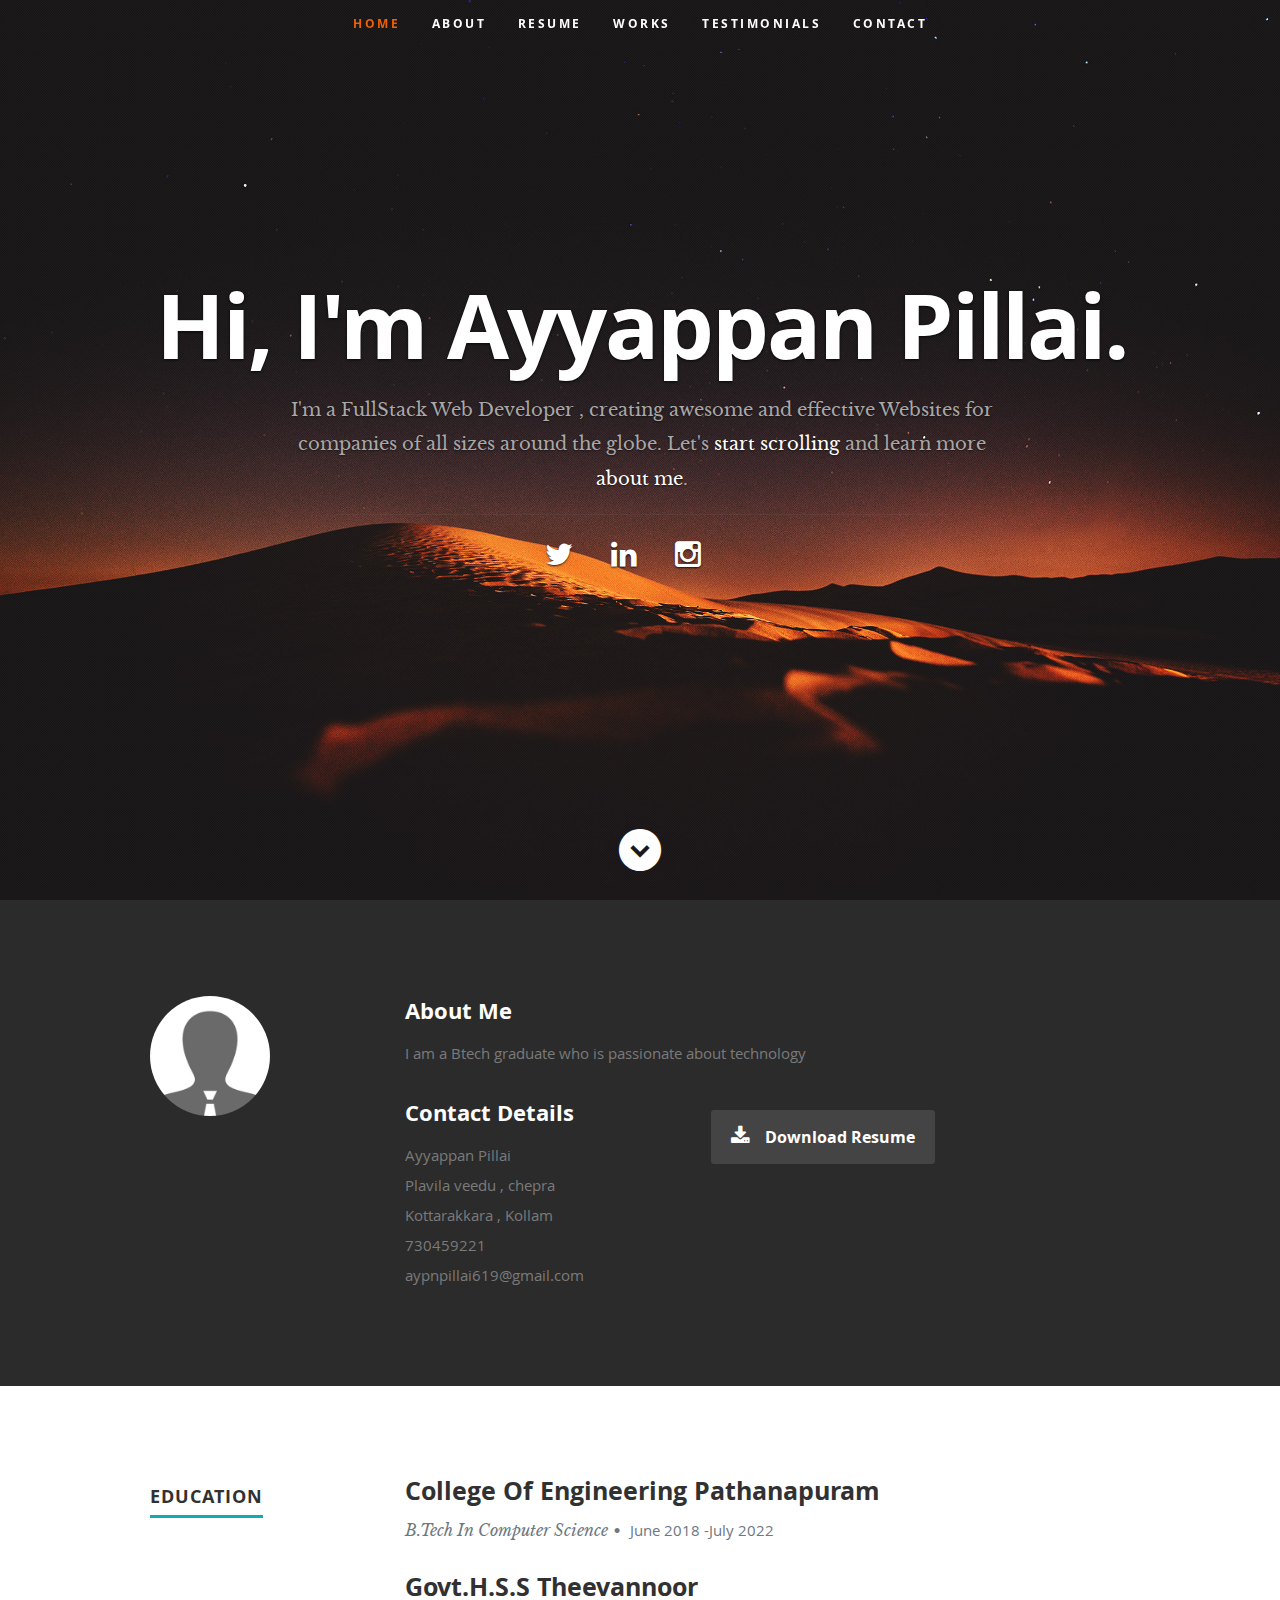
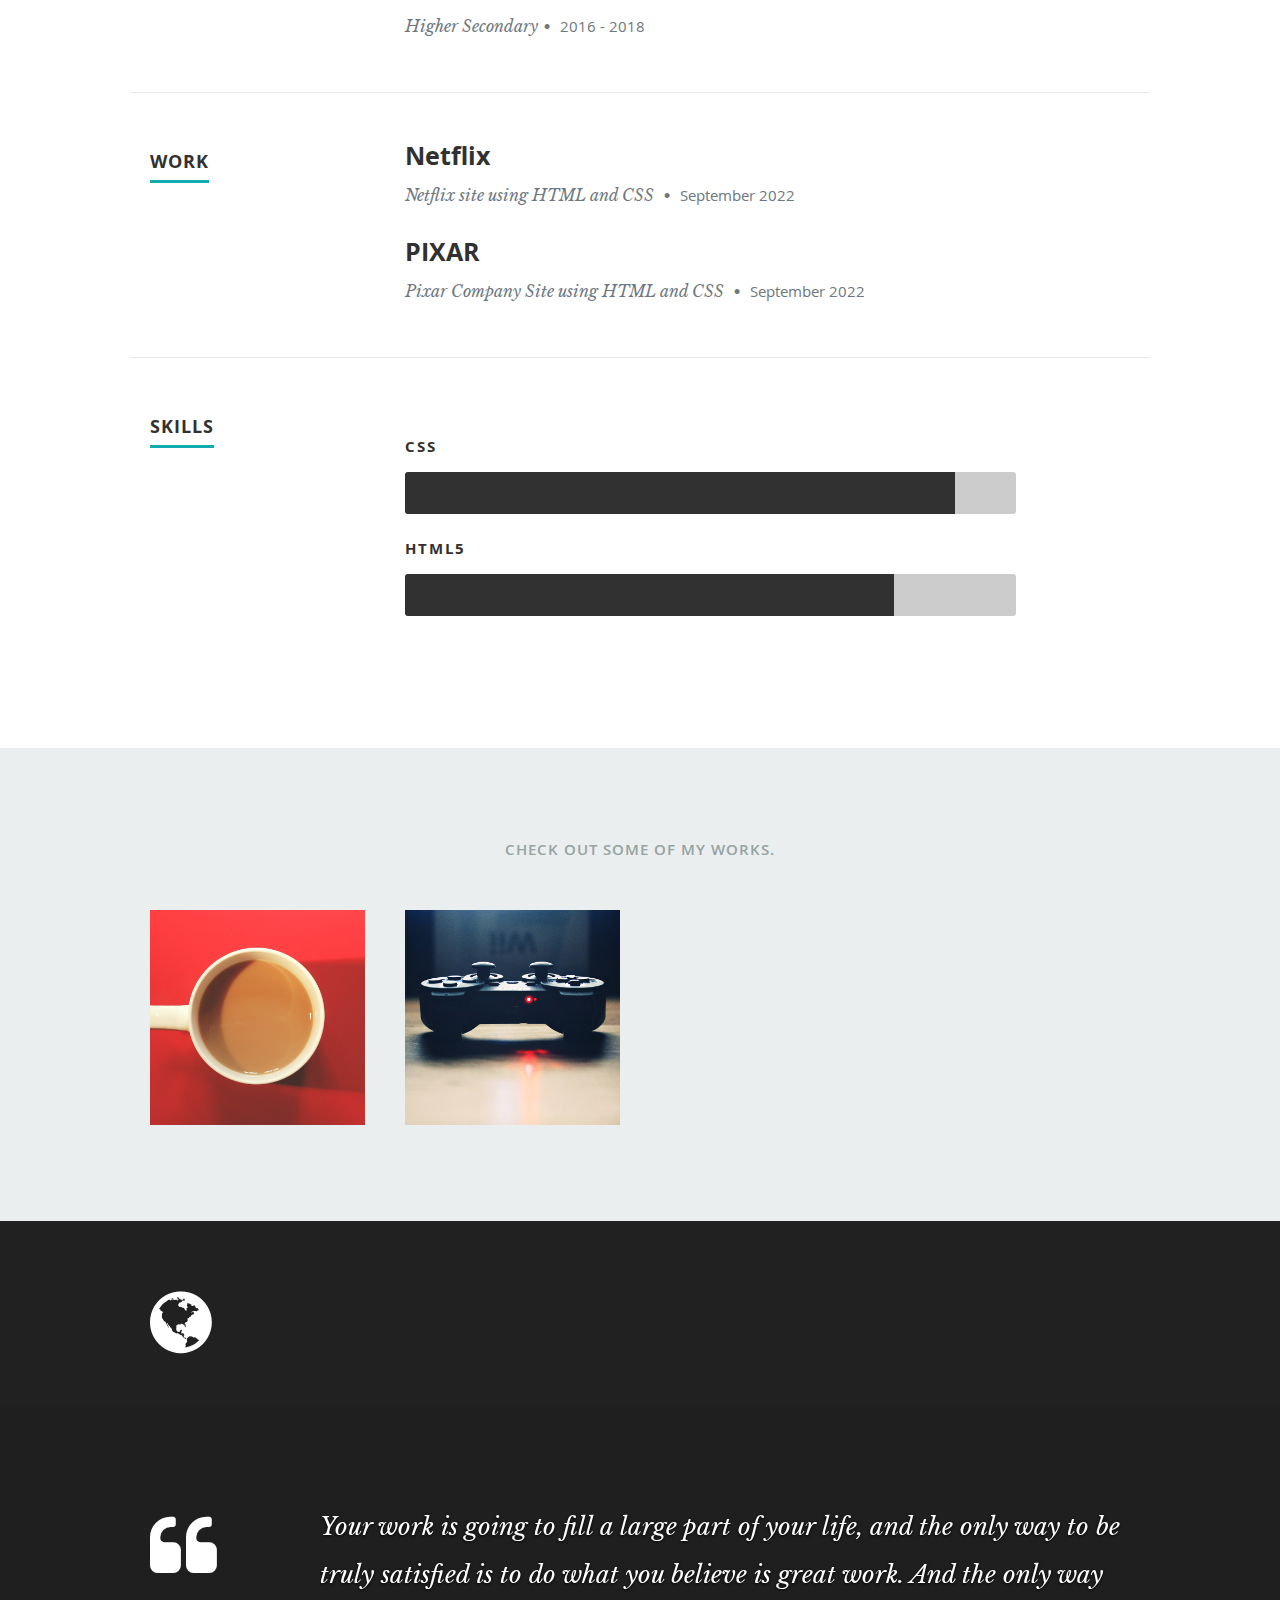
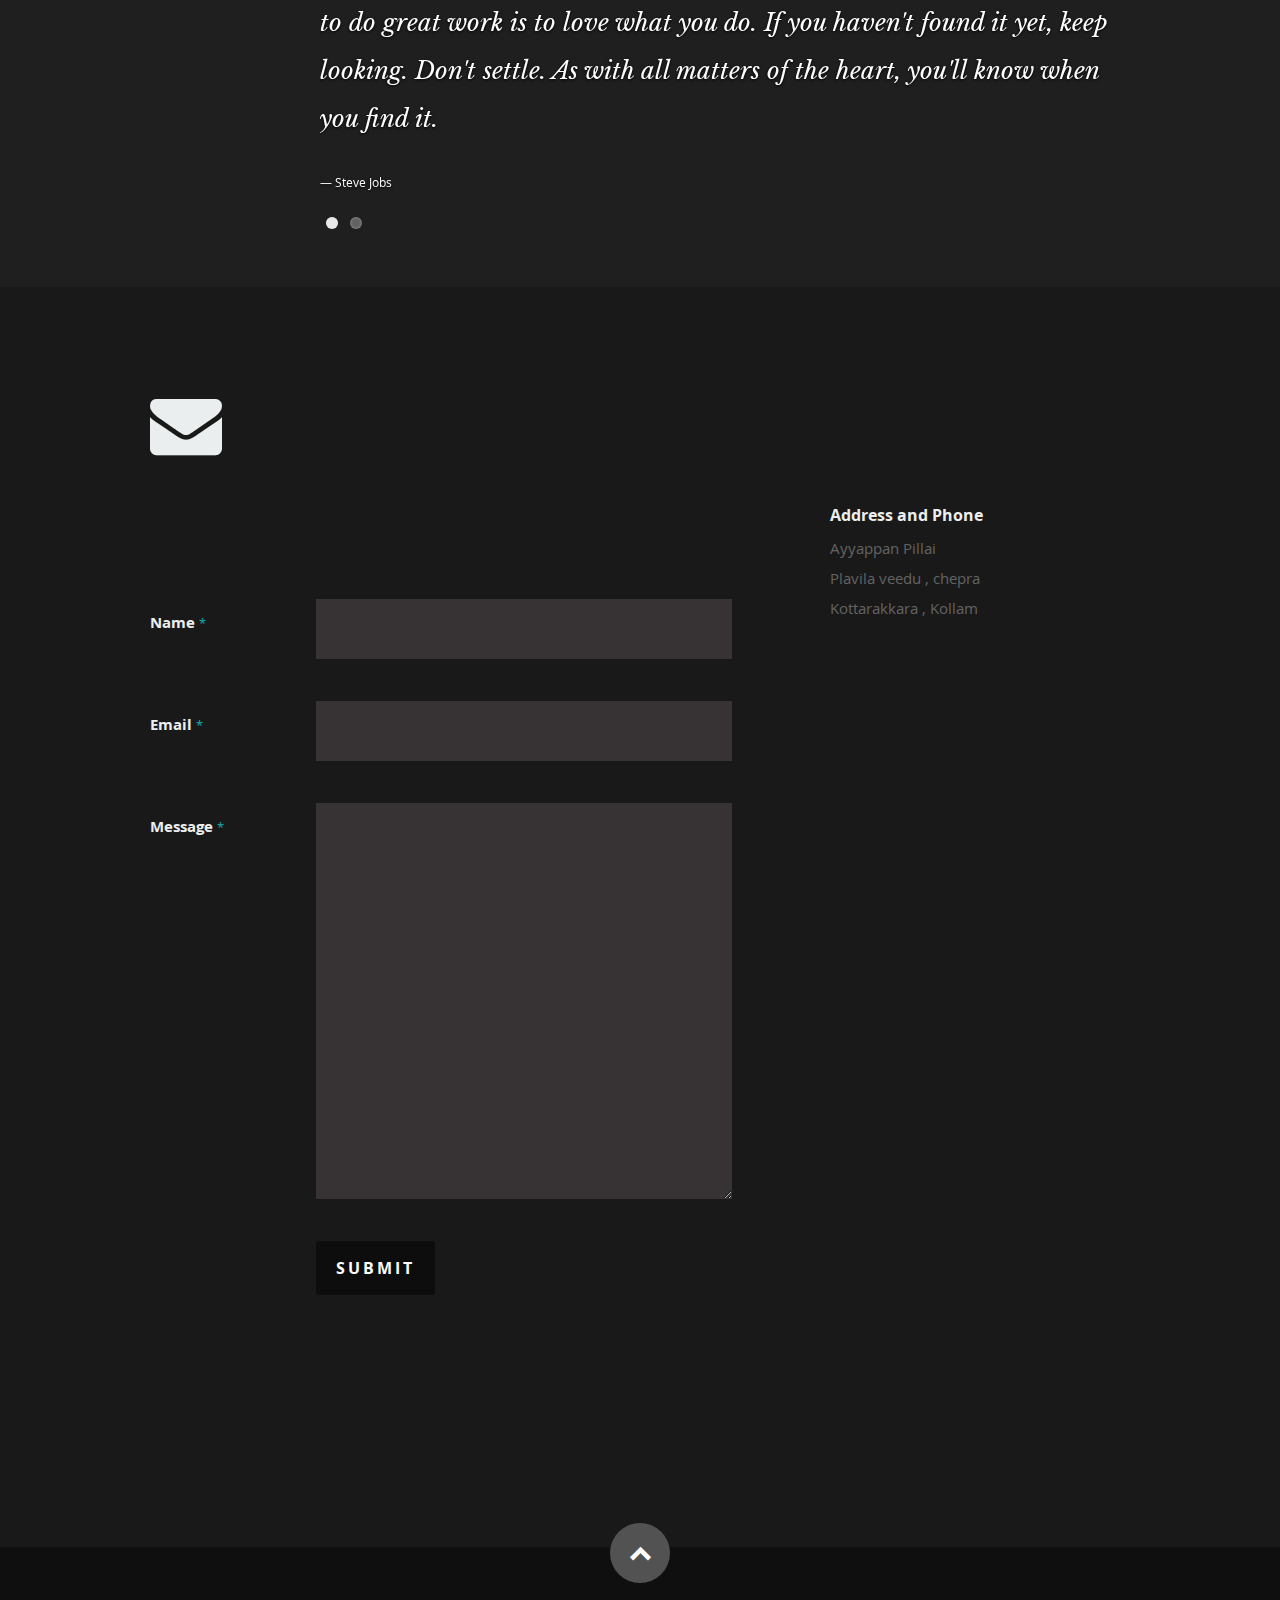
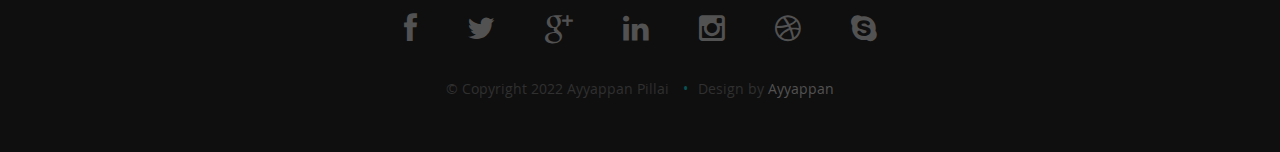
<file: index.html>
<!DOCTYPE html>
<!--[if lt IE 8 ]><html class="no-js ie ie7" lang="en"> <![endif]-->
<!--[if IE 8 ]><html class="no-js ie ie8" lang="en"> <![endif]-->
<!--[if (gte IE 8)|!(IE)]><!-->
<html class="no-js" lang="en">
<!--<![endif]-->

<head>

   <!--- Basic Page Needs
   ================================================== -->
   <meta charset="utf-8">
   <title>Ayyappan Pillai</title>
   <meta name="description" content="">
   <meta name="author" content="">

   <!-- Mobile Specific Metas
   ================================================== -->
   <meta name="viewport" content="width=device-width, initial-scale=1, maximum-scale=1">

   <!-- CSS
    ================================================== -->
   <link rel="stylesheet" href="css/default.css">
   <link rel="stylesheet" href="css/layout.css">
   <link rel="stylesheet" href="css/media-queries.css">
   <link rel="stylesheet" href="css/magnific-popup.css">

   <!-- Script
   ================================================== -->
   <script src="js/modernizr.js"></script>

   <!-- Favicons
	================================================== -->
   <link rel="shortcut icon" href="favicon.png">

</head>

<body>

   <!-- Header
   ================================================== -->
   <header id="home">

      <nav id="nav-wrap">

         <a class="mobile-btn" href="#nav-wrap" title="Show navigation">Show navigation</a>
         <a class="mobile-btn" href="#" title="Hide navigation">Hide navigation</a>

         <ul id="nav" class="nav">
            <li class="current"><a class="smoothscroll" href="#home">Home</a></li>
            <li><a class="smoothscroll" href="#about">About</a></li>
            <li><a class="smoothscroll" href="#resume">Resume</a></li>
            <li><a class="smoothscroll" href="#portfolio">Works</a></li>
            <li><a class="smoothscroll" href="#testimonials">Testimonials</a></li>
            <li><a class="smoothscroll" href="#contact">Contact</a></li>
         </ul> <!-- end #nav -->

      </nav> <!-- end #nav-wrap -->

      <div class="row banner">
         <div class="banner-text">
            <h1 class="responsive-headline">Hi, I'm Ayyappan Pillai.</h1>
            <h3>I'm a FullStack Web Developer <span></span>, <span></span><span></span> creating awesome and
               effective Websites for companies of all sizes around the globe. Let's <a class="smoothscroll"
                  href="#about">start scrolling</a>
               and learn more <a class="smoothscroll" href="#about">about me</a>.</h3>
            <hr />
            <ul class="social">
               <li><a href="#"><i class="fa fa-twitter"></i></a></li>
               <li><a href="#"><i class="fa fa-linkedin"></i></a></li>
               <li><a href="#"><i class="fa fa-instagram"></i></a></li>
               <li><a href="#"><i class="fa fa-telegram"></i></a></li>
            </ul>
         </div>
      </div>

      <p class="scrolldown">
         <a class="smoothscroll" href="#about"><i class="icon-down-circle"></i></a>
      </p>

   </header> <!-- Header End -->


   <!-- About Section
   ================================================== -->
   <section id="about">

      <div class="row">

         <div class="three columns">

            <img class="profile-pic" src="images/profilepic.jpg" alt="" />

         </div>

         <div class="nine columns main-col">

            <h2>About Me</h2>

            <p>I am a Btech graduate who is passionate about technology
            </p>

            <div class="row">

               <div class="columns contact-details">

                  <h2>Contact Details</h2>
                  <p class="address">
                     <span>Ayyappan Pillai</span><br>
                     <span>Plavila veedu , chepra<br>
                        Kottarakkara , Kollam
                     </span><br>
                     <span>730459221</span><br>
                     <span>aypnpillai619@gmail.com</span>
                  </p>

               </div>

               <div class="columns download">
                  <p>
                     <a href="#" class="button"><i class="fa fa-download"></i>Download Resume</a>
                  </p>
               </div>

            </div> <!-- end row -->

         </div> <!-- end .main-col -->

      </div>

   </section> <!-- About Section End-->


   <!-- Resume Section
   ================================================== -->
   <section id="resume">

      <!-- Education
      ----------------------------------------------- -->
      <div class="row education">

         <div class="three columns header-col">
            <h1><span>Education</span></h1>
         </div>

         <div class="nine columns main-col">

            <div class="row item">

               <div class="twelve columns">

                  <h3>College Of Engineering Pathanapuram</h3>
                  <p class="info">B.Tech In Computer Science<span>&bull;</span> <em class="date">June 2018 -July
                        2022</em></p>

                  <p>
                  </p>

               </div>

            </div> <!-- item end -->

            <div class="row item">

               <div class="twelve columns">

                  <h3>Govt.H.S.S Theevannoor</h3>
                  <p class="info">Higher Secondary<span>&bull;</span> <em class="date">2016 - 2018</em></p>

                  <p>
                  </p>

               </div>

            </div> <!-- item end -->

         </div> <!-- main-col end -->

      </div> <!-- End Education -->


      <!-- Work
      ----------------------------------------------- -->
      <div class="row work">

         <div class="three columns header-col">
            <h1><span>Work</span></h1>
         </div>

         <div class="nine columns main-col">

            <div class="row item">

               <div class="twelve columns">

                  <h3>Netflix</h3>
                  <p class="info">Netflix site using HTML and CSS <span>&bull;</span> <em class="date">September
                        2022</em></p>

                  <p>
                  </p>

               </div>

            </div> <!-- item end -->

            <div class="row item">

               <div class="twelve columns">

                  <h3>PIXAR</h3>
                  <p class="info">Pixar Company Site using HTML and CSS <span>&bull;</span> <em class="date">September
                        2022</em></p>

                  <p>
                  </p>

               </div>

            </div> <!-- item end -->

         </div> <!-- main-col end -->

      </div> <!-- End Work -->


      <!-- Skills
      ----------------------------------------------- -->
      <div class="row skill">

         <div class="three columns header-col">
            <h1><span>Skills</span></h1>
         </div>

         <div class="nine columns main-col">

            <p>
            </p>

            <div class="bars">

               <ul class="skills">
                  <li><span class="bar-expand css"></span><em>CSS</em></li>
                  <li><span class="bar-expand html5"></span><em>HTML5</em></li>
               </ul>

            </div><!-- end skill-bars -->

         </div> <!-- main-col end -->

      </div> <!-- End skills -->

   </section> <!-- Resume Section End-->


   <!-- Portfolio Section
   ================================================== -->
   <section id="portfolio">

      <div class="row">

         <div class="twelve columns collapsed">

            <h1>Check Out Some of My Works.</h1>

            <!-- portfolio-wrapper -->
            <div id="portfolio-wrapper" class="bgrid-quarters s-bgrid-thirds cf">

               <div class="columns portfolio-item">
                  <div class="item-wrap">

                     <a href="#modal-01" title="">
                        <img alt="" src="images/portfolio/coffee.jpg">
                        <div class="overlay">
                           <div class="portfolio-item-meta">
                              <h5>Netflix</h5>
                              <p>Website Clone</p>
                           </div>
                        </div>
                        <div class="link-icon"><i class="icon-plus"></i></div>
                     </a>

                  </div>
               </div> <!-- item end -->

               <div class="columns portfolio-item">
                  <div class="item-wrap">

                     <a href="#modal-02" title="">
                        <img alt="" src="images/portfolio/console.jpg">
                        <div class="overlay">
                           <div class="portfolio-item-meta">
                              <h5>Pixar</h5>
                              <p>Website Clone</p>
                           </div>
                        </div>
                        <div class="link-icon"><i class="icon-plus"></i></div>
                     </a>

                  </div>
               </div>



            </div> <!-- row End -->

   </section> <!-- Portfolio Section End-->


   <!-- Call-To-Action Section
   ================================================== -->
   <section id="call-to-action">

      <div class="row">

         <div class="two columns header-col">

            <h1><span>Get Hosting.</span></h1>

         </div>



         <div class="three columns action">



         </div>

      </div>

   </section> <!-- Call-To-Action Section End-->


   <!-- Testimonials Section
   ================================================== -->
   <section id="testimonials">

      <div class="text-container">

         <div class="row">

            <div class="two columns header-col">

               <h1><span>Wise Words</span></h1>

            </div>

            <div class="ten columns flex-container">

               <div class="flexslider">

                  <ul class="slides">

                     <li>
                        <blockquote>
                           <p>Your work is going to fill a large part of your life, and the only way to be truly
                              satisfied is
                              to do what you believe is great work. And the only way to do great work is to love what
                              you do.
                              If you haven't found it yet, keep looking. Don't settle. As with all matters of the heart,
                              you'll know when you find it.
                           </p>
                           <cite>Steve Jobs</cite>
                        </blockquote>
                     </li> <!-- slide ends -->

                     <li>
                        <blockquote>
                           <p>Education is the most powerful weapon you can use to change the world.
                           </p>
                           <cite>Nelson Mandela</cite>
                        </blockquote>
                     </li> <!-- slide ends -->

                  </ul>

               </div> <!-- div.flexslider ends -->

            </div> <!-- div.flex-container ends -->

         </div> <!-- row ends -->

      </div> <!-- text-container ends -->

   </section> <!-- Testimonials Section End-->


   <!-- Contact Section
   ================================================== -->
   <section id="contact">

      <div class="row section-head">

         <div class="two columns header-col">

            <h1><span>Get In Touch.</span></h1>

         </div>

         <div class="ten columns">

            <p class="lead">
            </p>

         </div>

      </div>

      <div class="row">

         <div class="eight columns">

            <!-- form -->
            <form action="" method="post" id="contact" name="contactform" onsubmit="return validateform()">
                  <div>
                     <label for="contactName">Name <span class="required">*</span></label>
                     <input type="text" value="" size="35" id="contactName" name="name">
                  </div>

                  <div>
                     <label for="contactEmail">Email <span class="required">*</span></label>
                     <input type="email" value="" size="35" id="contactEmail" name="email">
                  </div>

                  <div>
                     <label for="contactMessage">Message <span class="required">*</span></label>
                     <textarea cols="50" rows="15" id="contactMessage" name="message"></textarea>
                  </div>

                  <div>
                     <button class="submit" name="submit" type="submit" value="submit">Submit</button>
                  </div>
            </form> <!-- Form End -->

         </div>


         <aside class="four columns footer-widgets">

            <div class="widget widget_contact">

               <h4>Address and Phone</h4>
               <p class="address">
                  Ayyappan Pillai</span><br>
                  <span>Plavila veedu , chepra<br>
                     Kottarakkara , Kollam
               </p>

            </div>


         </aside>

      </div>

   </section> <!-- Contact Section End-->


   <!-- footer
   ================================================== -->
   <footer>

      <div class="row">

         <div class="twelve columns">

            <ul class="social-links">
               <li><a href="#"><i class="fa fa-facebook"></i></a></li>
               <li><a href="#"><i class="fa fa-twitter"></i></a></li>
               <li><a href="#"><i class="fa fa-google-plus"></i></a></li>
               <li><a href="#"><i class="fa fa-linkedin"></i></a></li>
               <li><a href="#"><i class="fa fa-instagram"></i></a></li>
               <li><a href="#"><i class="fa fa-dribbble"></i></a></li>
               <li><a href="#"><i class="fa fa-skype"></i></a></li>
            </ul>

            <ul class="copyright">
               <li>&copy; Copyright 2022 Ayyappan Pillai</li>
               <li>Design by <a href="http://orkube.github.io/" title="Styleshout" target="_blank">Ayyappan</a></li>
            </ul>

         </div>

         <div id="go-top"><a class="smoothscroll" title="Back to Top" href="#home"><i class="icon-up-open"></i></a>
         </div>

      </div>

   </footer> <!-- Footer End-->

   <!-- Java Script
   ================================================== -->
   <script src="http://ajax.googleapis.com/ajax/libs/jquery/1.10.2/jquery.min.js"></script>
   <script>window.jQuery || document.write('<script src="js/jquery-1.10.2.min.js"><\/script>')</script>
   <script type="text/javascript" src="js/jquery-migrate-1.2.1.min.js"></script>

   <script src="js/jquery.flexslider.js"></script>
   <script src="js/waypoints.js"></script>
   <script src="js/jquery.fittext.js"></script>
   <script src="js/magnific-popup.js"></script>
   <script src="js/init.js"></script>


   <script>
      function validateform(){  
      var name=document.contactform.name.value;
      var email=document.contactform.email.value;
      var message=document.contactform.message.value; 
      
      if (name==null || name==""){  
      alert("Name can't be blank");  
      return false; 
      }else if(email==null || email==""){  
      alert("Enter a valid email");  
      return false;  
      }else if(message==null || message==""){  
      alert("Enter a valid message");  
      return false; 
      }
   }
   </script>
</body>

</html>
</file>
<file: css/default.css>
/*
=====================================================================
*   Ceevee v1.0 Default Stylesheet
*   url: styleshout.com
*   03-17-2014
=====================================================================

TOC:
a. Webfonts and Icon fonts
b. Reset
c. Default Styles
   1. Basic
   2. Typography
   3. Links
   4. Images
   5. Buttons
   6. Forms
d. Grid
e. Others
   1. Clearing
   2. Misc

=====================================================================  */

/* ------------------------------------------------------------------ */
/* a. Webfonts and Icon fonts
 ------------------------------------------------------------------ */

@import url("fonts.css");
@import url("fontello/css/fontello.css");
@import url("font-awesome/css/font-awesome.min.css");

/* ------------------------------------------------------------------
/* b. Reset
      Adapted from:
      Normalize.css - https://github.com/necolas/normalize.css/
      HTML5 Doctor Reset - html5doctor.com/html-5-reset-stylesheet/
/* ------------------------------------------------------------------ */

html, body, div, span, object, iframe,
h1, h2, h3, h4, h5, h6, p, blockquote, pre,
abbr, address, cite, code,
del, dfn, em, img, ins, kbd, q, samp,
small, strong, sub, sup, var,
b, i,
dl, dt, dd, ol, ul, li,
fieldset, form, label, legend,
table, caption, tbody, tfoot, thead, tr, th, td,
article, aside, canvas, details, figcaption, figure,
footer, header, hgroup, menu, nav, section, summary,
time, mark, audio, video {
   margin: 0;
   padding: 0;
   border: 0;
   outline: 0;
   font-size: 100%;
   vertical-align: baseline;
   background: transparent;
}

article,aside,details,figcaption,figure,
footer,header,hgroup,menu,nav,section {
   display: block;
}

audio,
canvas,
video {
   display: inline-block;
}

audio:not([controls]) {
   display: none;
   height: 0;
}

[hidden] { display: none; }

code, kbd, pre, samp {
   font-family: monospace, serif;
   font-size: 1em;
}

pre {
   white-space: pre;
   white-space: pre-wrap;
   word-wrap: break-word;
}

blockquote, q { quotes: &#8220 &#8220; }

blockquote:before, blockquote:after,
q:before, q:after {
   content: '';
   content: none;
}

ins {
   background-color: #ff9;
   color: #000;
   text-decoration: none;
}

mark {
   background-color: #A7F4F6;
   color: #555;
}

del { text-decoration: line-through; }

abbr[title], dfn[title] {
   border-bottom: 1px dotted;
   cursor: help;
}

table {
   border-collapse: collapse;
   border-spacing: 0;
}


/* ------------------------------------------------------------------ */
/* c. Default and Basic Styles
      Adapted from:
      Skeleton CSS Framework - http://www.getskeleton.com/
      Typeplate Typographic Starter Kit - http://typeplate.com/
/* ------------------------------------------------------------------ */

/*  1. Basic  ------------------------------------------------------- */

*,
*:before,
*:after {
   -moz-box-sizing: border-box;
   -webkit-box-sizing: border-box;
   box-sizing: border-box;
}

html {
   font-size: 62.5%;
   -webkit-font-smoothing: antialiased;
}

body {
   background: #fff;
   font-family: 'opensans-regular', sans-serif;
   font-weight: normal;
   font-size: 15px;
   line-height: 30px;
	color: #838C95;

   -webkit-font-smoothing: antialiased; /* Fix for webkit rendering */
	-webkit-text-size-adjust: 100%;
}

/*  2. Typography
       Vertical rhythm with leading derived from 6
--------------------------------------------------------------------- */

h1, h2, h3, h4, h5, h6 {
   color: #313131;
	font-family: 'opensans-bold', sans-serif;
   font-weight: normal;
}
h1 a, h2 a, h3 a, h4 a, h5 a, h6 a { font-weight: inherit; }
h1 { font-size: 38px; line-height: 42px; margin-bottom: 12px; letter-spacing: -1px; }
h2 { font-size: 28px; line-height: 36px; margin-bottom: 6px; }
h3 { font-size: 22px; line-height: 30px; margin-bottom: 12px; }
h4 { font-size: 20px; line-height: 30px; margin-bottom: 6px; }
h5 { font-size: 18px; line-height: 30px; }
h6 { font-size: 14px; line-height: 30px; }
.subheader { }

p { margin: 0 0 30px 0; }
p img { margin: 0; }
p.lead {
   font: 19px/36px 'opensans-light', sans-serif;
   margin-bottom: 18px;
}

/* for 'em' and 'strong' tags, font-size and line-height should be same with
the body tag due to rendering problems in some browsers */
em { font: 15px/30px 'opensans-italic', sans-serif; }
strong, b { font: 15px/30px 'opensans-bold', sans-serif; }
small { font-size: 11px; line-height: inherit; }

/*	Blockquotes */
blockquote {
   margin: 30px 0px;
   padding-left: 40px;
   position: relative;
}
blockquote:before {
   content: "\201C";
   opacity: 0.45;
   font-size: 80px;
   line-height: 0px;
   margin: 0;
   font-family: arial, sans-serif;

   position: absolute;
   top:  30px;
	left: 0;
}
blockquote p {
   font-family: 'librebaskerville-italic', serif;
   padding: 0;
   font-size: 18px;
   line-height: 36px;
}
blockquote cite {
   display: block;
   font-size: 12px;
   font-style: normal;
   line-height: 18px;
}
blockquote cite:before { content: "\2014 \0020"; }
blockquote cite a,
blockquote cite a:visited { color: #8B9798; border: none }

/* ---------------------------------------------------------------------
/*  Pull Quotes Markup
/*
    <aside class="pull-quote">
		<blockquote>
			<p></p>
		</blockquote>
	 </aside>
/*
/* --------------------------------------------------------------------- */
.pull-quote {
   position: relative;
	padding: 18px 30px 18px 0px;
}
.pull-quote:before,
.pull-quote:after {
	height: 1em;
	opacity: 0.45;
	position: absolute;
	font-size: 80px;
   font-family: Arial, Sans-Serif;
}
.pull-quote:before {
	content: "\201C";
	top:  33px;
	left: 0;
}
.pull-quote:after {
	content: '\201D';
	bottom: -33px;
	right: 0;
}
.pull-quote blockquote {
   margin: 0;
}
.pull-quote blockquote:before {
   content: none;
}

/* Abbreviations */
abbr {
   font-family: 'opensans-bold', sans-serif;
	font-variant: small-caps;
	text-transform: lowercase;
   letter-spacing: .5px;
	color: gray;
}
abbr:hover { cursor: help; }

/* drop cap */
.drop-cap:first-letter {
	float: left;
	margin: 0;
	padding: 14px 6px 0 0;
	font-size: 84px;
	font-family: /* Copperplate */ 'opensans-bold', sans-serif;
   line-height: 60px;
	text-indent: 0;
	background: transparent;
	color: inherit;
}

hr { border: solid #E3E3E3; border-width: 1px 0 0; clear: both; margin: 11px 0 30px; height: 0; }


/*  3. Links  ------------------------------------------------------- */

a, a:visited {
   text-decoration: none;
   outline: 0;
   color: #11ABB0;

   -webkit-transition: color .3s ease-in-out;
   -moz-transition: color .3s ease-in-out;
   -o-transition: color .3s ease-in-out;
   transition: color .3s ease-in-out;
}
a:hover, a:focus { color: #313131; }
p a, p a:visited { line-height: inherit; }


/*  4. List  --------------------------------------------------------- */

ul, ol { margin-bottom: 24px; margin-top: 12px; }
ul { list-style: none outside; }
ol { list-style: decimal; }
ol, ul.square, ul.circle, ul.disc { margin-left: 30px; }
ul.square { list-style: square outside; }
ul.circle { list-style: circle outside; }
ul.disc { list-style: disc outside; }
ul ul, ul ol,
ol ol, ol ul { margin: 6px 0 6px 30px; }
ul ul li, ul ol li,
ol ol li, ol ul li { margin-bottom: 6px; }
li { line-height: 18px; margin-bottom: 12px; }
ul.large li { }
li p { }

/* ---------------------------------------------------------------------
/*  Stats Tab Markup

    <ul class="stats-tabs">
		<li><a href="#">[value]<b>[name]</b></a></li>
	 </ul>

    Extend this object into your markup.
/*
/* --------------------------------------------------------------------- */
.stats-tabs {
   padding: 0;
   margin: 24px 0;
}
.stats-tabs li {
	display: inline-block;
	margin: 0 10px 18px 0;
	padding: 0 10px 0 0;
	border-right: 1px solid #ccc;
}
.stats-tabs li:last-child {
	margin: 0;
	padding: 0;
	border: none;
}
.stats-tabs li a {
	display: inline-block;
	font-size: 22px;
	font-family: 'opensans-bold', sans-serif;
   border: none;
   color: #313131;
}
.stats-tabs li a:hover {
   color:#11ABB0;
}
.stats-tabs li a b {
	display: block;
	margin: 6px 0 0 0;
	font-size: 13px;
	font-family: 'opensans-regular', sans-serif;
   color: #8B9798;
}

/* definition list */
dl { margin: 12px 0; }
dt { margin: 0; color:#11ABB0; }
dd { margin: 0 0 0 20px; }

/* Lining Definition Style Markup */
.lining dt,
.lining dd {
	display: inline;
	margin: 0;
}
.lining dt + dt:before,
.lining dd + dt:before {
	content: "\A";
	white-space: pre;
}
.lining dd + dd:before {
	content: ", ";
}
.lining dd:before {
	content: ": ";
	margin-left: -0.2em;
}

/* Dictionary Definition Style Markup */
.dictionary-style dt {
	display: inline;
	counter-reset: definitions;
}
.dictionary-style dt + dt:before {
	content: ", ";
	margin-left: -0.2em;
}
.dictionary-style dd {
	display: block;
	counter-increment: definitions;
}
.dictionary-style dd:before {
	content: counter(definitions, decimal) ". ";
}

/* Pagination */
.pagination {
   margin: 36px auto;
   text-align: center;
}
.pagination ul li {
   display: inline-block;
   margin: 0;
   padding: 0;
}
.pagination .page-numbers {
   font: 15px/18px 'opensans-bold', sans-serif;
   display: inline-block;
   padding: 6px 10px;
   margin-right: 3px;
   margin-bottom: 6px;
	color: #6E757C;
	background-color: #E6E8EB;

	-webkit-transition: all 200ms ease-in-out;
	-moz-transition: all 200ms ease-in-out;
	-o-transition: all 200ms ease-in-out;
	-ms-transition: all 200ms ease-in-out;
	transition: all 200ms ease-in-out;

   -moz-border-radius: 3px;
   -webkit-border-radius: 3px;
   -khtml-border-radius: 3px;
	border-radius: 3px;
}
.pagination .page-numbers:hover {
   background: #838A91;
   color: #fff;
}
.pagination .current,
.pagination .current:hover {
   background-color: #11ABB0;
   color: #fff;
}
.pagination .inactive,
.pagination .inactive:hover {
   background-color: #E6E8EB;
	color: #A9ADB2;
}
.pagination .prev, .pagination .next {}

/*  5. Images  --------------------------------------------------------- */

img {
   max-width: 100%;
   height: auto;
}
img.pull-right { margin: 12px 0px 0px 18px; }
img.pull-left { margin: 12px 18px 0px 0px; }

/*  6. Buttons  --------------------------------------------------------- */

.button,
.button:visited,
button,
input[type="submit"],
input[type="reset"],
input[type="button"] {
   font: 16px/30px 'opensans-bold', sans-serif;
   background: #11ABB0;
   display: inline-block;
	text-decoration: none;
   letter-spacing: 0;
   color: #fff;
	padding: 12px 20px;
	margin-bottom: 18px;
   border: none;
   cursor: pointer;
   height: auto;

   -webkit-transition: all .2s ease-in-out;
	-moz-transition: all .2s ease-in-out;
	-o-transition: all .2s ease-in-out;
	-ms-transition: all .2s ease-in-out;
	transition: all .2s ease-in-out;

   -moz-border-radius: 3px;
   -webkit-border-radius: 3px;
   -khtml-border-radius: 3px;
   border-radius: 3px;
}

.button:hover,
button:hover,
input[type="submit"]:hover,
input[type="reset"]:hover,
input[type="button"]:hover {
   background: #3d4145;
   color: #fff;
}

.button:active,
button:active,
input[type="submit"]:active,
input[type="reset"]:active,
input[type="button"]:active {
   background: #3d4145;
   color: #fff;
}

.button.full-width,
button.full-width,
input[type="submit"].full-width,
input[type="reset"].full-width,
input[type="button"].full-width {
	width: 100%;
	padding-left: 0 !important;
	padding-right: 0 !important;
	text-align: center;
}

/* Fix for odd Mozilla border & padding issues */
button::-moz-focus-inner,
input::-moz-focus-inner {
    border: 0;
    padding: 0;
}


/*  7. Forms  --------------------------------------------------------- */

form { margin-bottom: 24px; }
fieldset { margin-bottom: 24px; }

input[type="text"],
input[type="password"],
input[type="email"],
textarea,
select {
   display: block;
   padding: 18px 15px;
   margin: 0 0 24px 0;
   border: 0;
   outline: none;
   vertical-align: middle;
   min-width: 225px;
	max-width: 100%;
   font-size: 15px;
   line-height: 24px;
	color: #647373;
	background: #D3D9D9;

}

/* select { padding: 0;
   width: 220px;
   } */

input[type="text"]:focus,
input[type="password"]:focus,
input[type="email"]:focus,
textarea:focus {
   color: #B3B7BC;
	background-color: #3d4145;
}

textarea { min-height: 220px; }

label,
legend {
   font: 16px/24px 'opensans-bold', sans-serif;
	margin: 12px 0;
   color: #3d4145;
   display: block;
}
label span,
legend span {
	color: #8B9798;
   font: 14px/24px 'opensans-regular', sans-serif;
}

input[type="checkbox"],
input[type="radio"] {
    font-size: 15px;
    color: #737373;
}

input[type="checkbox"] { display: inline; }

/* ------------------------------------------------------------------ */
/* d. Grid
---------------------------------------------------------------------
   gutter = 40px.
/* ------------------------------------------------------------------ */

/* default
--------------------------------------------------------------- */
.row {
   width: 96%;
   max-width: 1020px;
   margin: 0 auto;
}
/* fixed width for IE8 */
.ie .row { width: 1000px ; }

.narrow .row { max-width: 980px; }

.row .row { width: auto; max-width: none; margin: 0 -20px; }

/* row clearing */
.row:before,
.row:after {
    content: " ";
    display: table;
}
.row:after {
    clear: both;
}

.column, .columns {
   position: relative;
   padding: 0 20px;
   min-height: 1px;
   float: left;
}
.column.centered, .columns.centered  {
    float: none;
    margin: 0 auto;
}

/* removed gutters */
.row.collapsed > .column,
.row.collapsed > .columns,
.column.collapsed, .columns.collapsed  { padding: 0; }

[class*="column"] + [class*="column"]:last-child { float: right; }
[class*="column"] + [class*="column"].end { float: right; }

/* column widths */
.row .one         { width: 8.33333%; }
.row .two         { width: 16.66667%; }
.row .three       { width: 25%; }
.row .four        { width: 33.33333%; }
.row .five        { width: 41.66667%; }
.row .six         { width: 50%; }
.row .seven       { width: 58.33333%; }
.row .eight       { width: 66.66667%; }
.row .nine        { width: 75%; }
.row .ten         { width: 83.33333%; }
.row .eleven      { width: 91.66667%; }
.row .twelve      { width: 100%; }

/* Offsets */
.row .offset-1    { margin-left: 8.33333%; }
.row .offset-2    { margin-left: 16.66667%; }
.row .offset-3    { margin-left: 25%; }
.row .offset-4    { margin-left: 33.33333%; }
.row .offset-5    { margin-left: 41.66667%; }
.row .offset-6    { margin-left: 50%; }
.row .offset-7    { margin-left: 58.33333%; }
.row .offset-8    { margin-left: 66.66667%; }
.row .offset-9    { margin-left: 75%; }
.row .offset-10   { margin-left: 83.33333%; }
.row .offset-11   { margin-left: 91.66667%; }

/* Push/Pull */
.row .push-1      { left: 8.33333%; }
.row .pull-1      { right: 8.33333%; }
.row .push-2      { left: 16.66667%; 	}
.row .pull-2      { right: 16.66667%; }
.row .push-3      { left: 25%; }
.row .pull-3      { right: 25%;	}
.row .push-4      { left: 33.33333%; }
.row .pull-4      { right: 33.33333%; }
.row .push-5      { left: 41.66667%; }
.row .pull-5      { right: 41.66667%; }
.row .push-6      { left: 50%; }
.row .pull-6      { right: 50%; }
.row .push-7      { left: 58.33333%; }
.row .pull-7      { right: 58.33333%; }
.row .push-8      { left: 66.66667%; 	}
.row .pull-8      { right: 66.66667%; }
.row .push-9      { left: 75%; }
.row .pull-9      { right: 75%; }
.row .push-10     { left: 83.33333%; }
.row .pull-10     { right: 83.33333%; }
.row .push-11     { left: 91.66667%; }
.row .pull-11     { right: 91.66667%; }

/* block grids
--------------------------------------------------------------------- */
.bgrid-sixths [class*="column"]   { width: 16.66667%; }
.bgrid-quarters [class*="column"] { width: 25%; }
.bgrid-thirds [class*="column"]   { width: 33.33333%; }
.bgrid-halves [class*="column"]   { width: 50%; }

[class*="bgrid"] [class*="column"] + [class*="column"]:last-child { float: left; }

/* Left clearing for block grid columns - columns that changes width in
different screen sizes. Allows columns with different heights to align
properly.
--------------------------------------------------------------------- */
.first { clear: left; }   /* first column in default screen */
.s-first { clear: none; } /* first column in smaller screens */

/* smaller screens
--------------------------------------------------------------- */
@media only screen and (max-width: 900px) {

   /* block grids on small screens */
   .s-bgrid-sixths [class*="column"]   { width: 16.66667%; }
   .s-bgrid-quarters [class*="column"] { width: 25%; }
   .s-bgrid-thirds [class*="column"]   { width: 33.33333%; }
   .s-bgrid-halves [class*="column"]   { width: 50%; }

   /* block grids left clearing */
   .first { clear: none; }
   .s-first { clear: left; }

}

/* mobile wide/smaller tablets
--------------------------------------------------------------- */
@media only screen and (max-width: 767px) {

   .row {
	   width: 460px;
	   margin: 0 auto;
      padding: 0;
	}
   .column, .columns {
	   width: auto !important;
	   float: none;
	   margin-left: 0;
	   margin-right: 0;
      padding: 0 30px;
   }
   .row .row { width: auto; max-width: none; margin: 0 -30px; }

   [class*="column"] + [class*="column"]:last-child { float: none; }
   [class*="bgrid"] [class*="column"] + [class*="column"]:last-child { float: none; }

   /* Offsets */
   .row .offset-1    { margin-left: 0%; }
   .row .offset-2    { margin-left: 0%; }
   .row .offset-3    { margin-left: 0%; }
   .row .offset-4    { margin-left: 0%; }
   .row .offset-5    { margin-left: 0%; }
   .row .offset-6    { margin-left: 0%; }
   .row .offset-7    { margin-left: 0%; }
   .row .offset-8    { margin-left: 0%; }
   .row .offset-9    { margin-left: 0%; }
   .row .offset-10   { margin-left: 0%; }
   .row .offset-11   { margin-left: 0%; }
}

/* mobile narrow
--------------------------------------------------------------- */
@media only screen and (max-width: 460px) {

   .row { width: auto; }

}

/* larger screens
--------------------------------------------------------------- */
@media screen and (min-width: 1200px) {

   .wide .row { max-width: 1180px; }

}

/* ------------------------------------------------------------------ */
/* e. Others
/* ------------------------------------------------------------------ */

/*  1. Clearing
    (http://nicolasgallagher.com/micro-clearfix-hack/
--------------------------------------------------------------------- */

.cf:before,
.cf:after {
    content: " ";
    display: table;
}
.cf:after {
    clear: both;
}

/*  2. Misc -------------------------------------------------------- */

.remove-bottom { margin-bottom: 0 !important; }
.half-bottom { margin-bottom: 12px !important; }
.add-bottom { margin-bottom: 24px !important; }
.no-border { border: none; }

.text-center  { text-align: center !important; }
.text-left    { text-align: left !important; }
.text-right   { text-align: right !important; }
.pull-left    { float: left !important; }
.pull-right   { float: right !important; }
.align-center {
	margin-left: auto !important;
	margin-right: auto !important;
	text-align: center !important;
}
</file>
<file: css/layout.css>
/*
=====================================================================
*   Ceevee v1.0 Layout Stylesheet
*   url: styleshout.com
*   03-18-2014
=====================================================================

   TOC:
   a. General Styles
   b. Header Styles
   c. About Section
   d. Resume Section
   e. Portfolio Section
   f. Call To Action Section
   g. Testimonials Section
   h. Contact Section
   i. Footer

===================================================================== */

/* ------------------------------------------------------------------ */
/* a. General Styles
/* ------------------------------------------------------------------ */

body { background: #0f0f0f; }

/* ------------------------------------------------------------------ */
/* b. Header Styles
/* ------------------------------------------------------------------ */

header {
   position: relative;
   height: 800px;
   min-height: 500px;
   width: 100%;
   background: #161415 url(../images/header-background.jpg) no-repeat top center;
   background-size: cover !important;
	-webkit-background-size: cover !important;
   text-align: center;
   overflow: hidden;
}

/* vertically center banner section */
header:before {
   content: '';
   display: inline-block;
   vertical-align: middle;
   height: 100%;
}
header .banner {
   display: inline-block;
   vertical-align: middle;
   margin: 0 auto;
   width: 85%;
   padding-bottom: 30px;s
   text-align: center;
}

header .banner-text { width: 100%; }
header .banner-text h1 {
   font: 90px/1.1em 'opensans-bold', sans-serif;
   color: #fff;
   letter-spacing: -2px;
   margin: 0 auto 18px auto;
   text-shadow: 0px 1px 3px rgba(0, 0, 0, .8);
}
header .banner-text h3 {
   font: 18px/1.9em 'librebaskerville-regular', serif;
   color: #A8A8A8;
   margin: 0 auto;
   width: 70%;
   text-shadow: 0px 1px 2px rgba(0, 0, 0, .5);
}
header .banner-text h3 span,
header .banner-text h3 a {
   color: #fff;
}
header .banner-text hr {
   width: 60%;
   margin: 18px auto 24px auto;
   border-color: #2F2D2E;
   border-color: rgba(150, 150, 150, .1);
}

/* header social links */
header .social {
   margin: 24px 0;
   padding: 0;
   font-size: 30px;
   text-shadow: 0px 1px 2px rgba(0, 0, 0, .8);
}
header .social li {
   display: inline-block;
   margin: 0 15px;
   padding: 0;
}
header .social li a { color: #fff; }
header .social li a:hover { color: #11ABB0; }

/* scrolldown link */
header .scrolldown a {
   position: absolute;
   bottom: 30px;
   left: 50%;
   margin-left: -29px;
   color: #fff;
   display: block;
   height: 42px;
   width: 42px;
   font-size: 42px;
   line-height: 42px;
   color: #fff;
   border-radius: 100%;

   -webkit-transition: all .3s ease-in-out;
   -moz-transition: all .3s ease-in-out;
   -o-transition: all .3s ease-in-out;
   transition: all .3s ease-in-out;
}
header .scrolldown a:hover { color: #11ABB0; }

/* primary navigation
--------------------------------------------------------------------- */
#nav-wrap ul, #nav-wrap li, #nav-wrap a {
	 margin: 0;
	 padding: 0;
	 border: none;
	 outline: none;
}

/* nav-wrap */
#nav-wrap {
   font: 12px 'opensans-bold', sans-serif;
   width: 100%;
   text-transform: uppercase;
   letter-spacing: 2.5px;
   margin: 0 auto;
   z-index: 100;
   position: fixed;
   left: 0;
   top: 0;
}
.opaque { background-color: #333; }

/* hide toggle button */
#nav-wrap > a.mobile-btn { display: none; }

ul#nav {
   min-height: 48px;
   width: auto;

   /* center align the menu */
   text-align: center;
}
ul#nav li {
   position: relative;
   list-style: none;
   height: 48px;
   display: inline-block;
}

/* Links */
ul#nav li a {

/* 8px padding top + 8px padding bottom + 32px line-height = 48px */

   display: inline-block;
   padding: 8px 13px;
   line-height: 32px;
	text-decoration: none;
   text-align: left;
   color: #fff;

	-webkit-transition: color .2s ease-in-out;
	-moz-transition: color .2s ease-in-out;
	-o-transition: color .2s ease-in-out;
	-ms-transition: color .2s ease-in-out;
	transition: color .2s ease-in-out;
}

ul#nav li a:active { background-color: transparent !important; }
ul#nav li.current a { color: #F06000; }


/* ------------------------------------------------------------------ */
/* c. About Section
/* ------------------------------------------------------------------ */

#about {
   background: #2B2B2B;
   padding-top: 96px;
   padding-bottom: 66px;
   overflow: hidden;
}

#about a, #about a:visited  { color: #fff; }
#about a:hover, #about a:focus { color: #11ABB0; }

#about h2 {
   font: 22px/30px 'opensans-bold', sans-serif;
   color: #fff;
   margin-bottom: 12px;
}
#about p {
   line-height: 30px;
   color: #7A7A7A;
}
#about .profile-pic {
   position: relative;
   width: 120px;
   height: 120px;
   border-radius: 100%;
}
#about .contact-details { width: 41.66667%; }
#about .download {
   width: 58.33333%;
   padding-top: 6px;
}
#about .main-col { padding-right: 5%; }
#about .download .button {
   margin-top: 6px;
   background: #444;
}
#about .download .button:hover {
   background: #fff;
   color: #2B2B2B;
}
#about .download .button i {
   margin-right: 15px;
   font-size: 20px;
}


/* ------------------------------------------------------------------ */
/* d. Resume Section
/* ------------------------------------------------------------------ */

#resume {
   background: #fff;
   padding-top: 90px;
   padding-bottom: 72px;
   overflow: hidden;
}

#resume a, #resume a:visited  { color: #11ABB0; }
#resume a:hover, #resume a:focus { color: #313131; }

#resume h1 {
   font: 18px/24px 'opensans-bold', sans-serif;
   text-transform: uppercase;
   letter-spacing: 1px;
}
#resume h1 span {
   border-bottom: 3px solid #11ABB0;
   padding-bottom: 6px;
}
#resume h3 {
   font: 25px/30px 'opensans-bold', sans-serif;
}

#resume .header-col { padding-top: 9px; }
#resume .main-col { padding-right: 10%; }

.education, .work {
   margin-bottom: 48px;
   padding-bottom: 24px;
   border-bottom: 1px solid #E8E8E8;
}
#resume .info {
   font: 16px/24px 'librebaskerville-italic', serif;
   color: #6E7881;
   margin-bottom: 18px;
   margin-top: 9px;
}
#resume .info span {
   margin-right: 5px;
   margin-left: 5px;
}
#resume .date {
   font: 15px/24px 'opensans-regular', sans-serif;
   margin-top: 6px;
}

/*----------------------------------------------*/
/*	Skill Bars
/*----------------------------------------------*/

.bars {
	width: 95%;
	float: left;
	padding: 0;
	text-align: left;
}
.bars .skills {
  	margin-top: 36px;
   list-style: none;
}
.bars li {
   position: relative;
  	margin-bottom: 60px;
  	background: #ccc;
  	height: 42px;
  	border-radius: 3px;
}
.bars li em {
	font: 15px 'opensans-bold', sans-serif;
   color: #313131;
	text-transform: uppercase;
   letter-spacing: 2px;
	font-weight: normal;
   position: relative;
	top: -36px;
}
.bar-expand {
   position: absolute;
   left: 0;
   top: 0;

   margin: 0;
   padding-right: 24px;
  	background: #313131;
   display: inline-block;
  	height: 42px;
   line-height: 42px;
   border-radius: 3px 0 0 3px;
}

.photoshop {
  	width: 60%;
  	-moz-animation: photoshop 2s ease;
  	-webkit-animation: photoshop 2s ease;
}
.illustrator {
  	width: 55%;
  	-moz-animation: illustrator 2s ease;
  	-webkit-animation: illustrator 2s ease;
}
.wordpress {
  	width: 50%;
  	-moz-animation: wordpress 2s ease;
  	-webkit-animation: wordpress 2s ease;
}
.css {
  	width: 90%;
  	-moz-animation: css 2s ease;
  	-webkit-animation: css 2s ease;
}
.html5 {
  	width: 80%;
  	-moz-animation: html5 2s ease;
  	-webkit-animation: html5 2s ease;
}
.jquery {
  	width: 50%;
  	-moz-animation: jquery 2s ease;
  	-webkit-animation: jquery 2s ease;
}

@-moz-keyframes photoshop {
  0%   { width: 0px;  }
  100% { width: 60%;  }
}
@-moz-keyframes illustrator {
  0%   { width: 0px;  }
  100% { width: 55%;  }
}
@-moz-keyframes wordpress {
  0%   { width: 0px;  }
  100% { width: 50%;  }
}
@-moz-keyframes css {
  0%   { width: 0px;  }
  100% { width: 90%;  }
}
@-moz-keyframes html5 {
  0%   { width: 0px;  }
  100% { width: 80%;  }
}
@-moz-keyframes jquery {
  0%   { width: 0px;  }
  100% { width: 50%;  }
}

@-webkit-keyframes photoshop {
  0%   { width: 0px;  }
  100% { width: 60%;  }
}
@-webkit-keyframes illustrator {
  0%   { width: 0px;  }
  100% { width: 55%;  }
}
@-webkit-keyframes wordpress {
  0%   { width: 0px;  }
  100% { width: 50%;  }
}
@-webkit-keyframes css {
  0%   { width: 0px;  }
  100% { width: 90%;  }
}
@-webkit-keyframes html5 {
  0%   { width: 0px;  }
  100% { width: 80%;  }
}
@-webkit-keyframes jquery {
  0%   { width: 0px;  }
  100% { width: 50%;  }
}

/* ------------------------------------------------------------------ */
/* e. Portfolio Section
/* ------------------------------------------------------------------ */

#portfolio {
   background: #ebeeee;
   padding-top: 90px;
   padding-bottom: 60px;
}
#portfolio h1 {
   font: 15px/24px 'opensans-semibold', sans-serif;
   text-transform: uppercase;
   letter-spacing: 1px;
   text-align: center;
   margin-bottom: 48px;
   color: #95A3A3;
}

/* Portfolio Content */
#portfolio-wrapper .columns { margin-bottom: 36px; }
.portfolio-item .item-wrap {
   background: #fff;
   overflow: hidden;
   position: relative;

   -webkit-transition: all 0.3s ease-in-out;
	-moz-transition: all 0.3s ease-in-out;
	-o-transition: all 0.3s ease-in-out;
	-ms-transition: all 0.3s ease-in-out;
	transition: all 0.3s ease-in-out;
}
.portfolio-item .item-wrap a {
   display: block;
   cursor: pointer;
}

/* overlay */
.portfolio-item .item-wrap .overlay {
   position: absolute;
   left: 0;
   top: 0;
   width: 100%;
   height: 100%;

	opacity: 0;
	-moz-opacity: 0;
	filter:alpha(opacity=0);

   -webkit-transition: opacity 0.3s ease-in-out;
	-moz-transition: opacity 0.3s ease-in-out;
	-o-transition: opacity 0.3s ease-in-out;
	transition: opacity 0.3s ease-in-out;

   background: url(../images/overlay-bg.png) repeat;
}
.portfolio-item .item-wrap .link-icon {
   display: block;
   color: #fff;
   height: 30px;
   width: 30px;
   font-size: 18px;
   line-height: 30px;
   text-align: center;

   opacity: 0;
	-moz-opacity: 0;
	filter:alpha(opacity=0);

   -webkit-transition: opacity 0.3s ease-in-out;
	-moz-transition: opacity 0.3s ease-in-out;
	-o-transition: opacity 0.3s ease-in-out;
	transition: opacity 0.3s ease-in-out;

   position: absolute;
   top: 50%;
   left: 50%;
   margin-left: -15px;
   margin-top: -15px;
}
.portfolio-item .item-wrap img {
   vertical-align: bottom;
}
.portfolio-item .portfolio-item-meta { padding: 18px }
.portfolio-item .portfolio-item-meta h5 {
   font: 14px/21px 'opensans-bold', sans-serif;
   color: #fff;
}
.portfolio-item .portfolio-item-meta p {
   font: 12px/18px 'opensans-light', sans-serif;
   color: #c6c7c7;
   margin-bottom: 0;
}

/* on hover */
.portfolio-item:hover .overlay {
	opacity: 1;
	-moz-opacity: 1;
	filter:alpha(opacity=100);
}
.portfolio-item:hover .link-icon {
   opacity: 1;
	-moz-opacity: 1;
	filter:alpha(opacity=100);
}

/* popup modal */
.popup-modal {
	max-width: 550px;
	background: #fff;
	position: relative;
	margin: 0 auto;
}
.popup-modal .description-box { padding: 12px 36px 18px 36px; }
.popup-modal .description-box h4 {
   font: 15px/24px 'opensans-bold', sans-serif;
	margin-bottom: 12px;
   color: #111;
}
.popup-modal .description-box p {
	font: 14px/24px 'opensans-regular', sans-serif;
   color: #A1A1A1;
   margin-bottom: 12px;
}
.popup-modal .description-box .categories {
   font: 11px/21px 'opensans-light', sans-serif;
   color: #A1A1A1;
   text-transform: uppercase;
   letter-spacing: 2px;
   display: block;
   text-align: left;
}
.popup-modal .description-box .categories i {
   margin-right: 8px;
}
.popup-modal .link-box {
   padding: 18px 36px;
   background: #111;
   text-align: left;
}
.popup-modal .link-box a {
   color: #fff;
	font: 11px/21px 'opensans-bold', sans-serif;
	text-transform: uppercase;
   letter-spacing: 3px;
   cursor: pointer;
}
.popup-modal a:hover {	color: #00CCCC; }
.popup-modal a.popup-modal-dismiss { margin-left: 24px; }


/* fadein/fadeout effect for modal popup
/* ------------------------------------------------------------------ */

/* content at start */
.mfp-fade.mfp-wrap .mfp-content .popup-modal {
   opacity: 0;
   -webkit-transition: all 200ms ease-in-out;
	-moz-transition: all 200ms ease-in-out;
	-o-transition: all 200ms ease-in-out;
	-ms-transition: all 200ms ease-in-out;
   transition: all 200ms ease-in-out;
}
/* content fadein */
.mfp-fade.mfp-wrap.mfp-ready .mfp-content .popup-modal {
   opacity: 1;
}
/* content fadeout */
.mfp-fade.mfp-wrap.mfp-removing .mfp-content .popup-modal {
   opacity: 0;
}

/* ------------------------------------------------------------------ */
/* f. Call To Action Section
/* ------------------------------------------------------------------ */

#call-to-action {
   background: #212121;
   padding-top: 66px;
   padding-bottom: 48px;
}
#call-to-action h1 {
   font: 18px/24px 'opensans-bold', sans-serif;
   text-transform: uppercase;
   letter-spacing: 3px;
   color: #fff;
}
#call-to-action h1 span { display: none; }
#call-to-action .header-col h1:before {
   font-family: 'FontAwesome';
   content: "\f0ac";
	padding-right: 10px;
	font-size: 72px;
   line-height: 72px;
   text-align: left;
   float: left;
   color: #fff;
}
#call-to-action .action {
   margin-top: 12px;
}
#call-to-action h2 {
   font: 28px/36px 'opensans-bold', sans-serif;
   color: #EBEEEE;
   margin-bottom: 6px;
}
#call-to-action h2 a {
   color: inherit;
}
#call-to-action p {
   color: #636363;
   font-size: 17px;
}
/*#
call-to-action .button {
	color:#fff;
   background: #0D0D0D;
}
*/
#call-to-action .button:hover,
#call-to-action .button:active {
   background: #FFFFFF;
   color: #0D0D0D;
}
#call-to-action p span {
	font-family: 'opensans-semibold', sans-serif; 
	color: #D8D8D8;
}

/* ------------------------------------------------------------------
/* g. Testimonials
/* ------------------------------------------------------------------ */

#testimonials {
   background: #1F1F1F url(../images/testimonials-bg.jpg) no-repeat center center;
   background-size: cover !important;
	-webkit-background-size: cover !important;
   background-attachment: fixed;

   position: relative;
   min-height: 200px;
   width: 100%;
   overflow: hidden;
}
#testimonials .text-container {
   padding-top: 96px;
   padding-bottom: 66px;
}
#testimonials h1 {
   font: 18px/24px 'opensans-bold', sans-serif;   
   text-transform: uppercase;
   letter-spacing: 3px;
   color: #fff;
}
#testimonials h1 span { display: none; }
#testimonials .header-col { padding-top: 9px; }
#testimonials .header-col h1:before {
   font-family: 'FontAwesome';
   content: "\f10d";
	padding-right: 10px;
	font-size: 72px;
   line-height: 72px;
   text-align: left;
   float: left;
   color: #fff;
}

/*	Blockquotes */
#testimonials blockquote {
   margin: 0 0px 30px 0px;
   padding-left: 0;
   position: relative;
   text-shadow: 0px 1px 3px rgba(0, 0, 0, 1);
}
#testimonials blockquote:before { content: none; }
#testimonials blockquote p {
   font-family: 'librebaskerville-italic', serif;
   padding: 0;
   font-size: 24px;
   line-height: 48px;
   color: #fff
}
#testimonials blockquote cite {
   display: block;
   font-size: 12px;
   font-style: normal;
   line-height: 18px;
   color: #fff;
}
#testimonials blockquote cite:before { content: "\2014 \0020"; }
#testimonials blockquote cite a,
#testimonials blockquote cite a:visited { color: #8B9798; border: none }

/* Flex Slider
/* ------------------------------------------------------------------ */

/* Reset */
.flexslider a:active,
.flexslider a:focus  { outline: none; }
.slides,
.flex-control-nav,
.flex-direction-nav { margin: 0; padding: 0; list-style: none; }
.slides li { margin: 0; padding: 0;}

/* Necessary Styles */
.flexslider {
   position: relative;
   zoom: 1;
   margin: 0;
   padding: 0;
}
.flexslider .slides { zoom: 1; }
.flexslider .slides > li { position: relative; }

/* Hide the slides before the JS is loaded. Avoids image jumping */
.flexslider .slides > li { display: none; -webkit-backface-visibility: hidden; }
/* Suggested container for slide animation setups. Can replace this with your own */
.flex-container { zoom: 1; position: relative; }

/* Clearfix for .slides */
.slides:before,
.slides:after {
   content: " ";
   display: table;
}
.slides:after {
   clear: both;
}

/* No JavaScript Fallback */
/* If you are not using another script, such as Modernizr, make sure you
 * include js that eliminates this class on page load */
.no-js .slides > li:first-child { display: block; }

/* Slider Styles */
.slides { zoom: 1; }
.slides > li {
   /*margin-right: 5px; */
   overflow: hidden;
}

/* Control Nav */
.flex-control-nav {
    width: 100%;
    position: absolute;
    bottom: -20px;
    text-align: left;
}
.flex-control-nav li {
    margin: 0 6px;
    display: inline-block;
    zoom: 1;
    *display: inline;
}
.flex-control-paging li a {
    width: 12px;
    height: 12px;
    display: block;
    background: #ddd;
    background: rgba(255, 255, 255, .3);
    cursor: pointer;
    text-indent: -9999px;
    -webkit-border-radius: 20px;
    -moz-border-radius: 20px;
    -o-border-radius: 20px;
    border-radius: 20px;
    box-shadow: inset 0 0 3px rgba(255, 255, 255, .3);
}
.flex-control-paging li a:hover {
    background: #CCC;
    background: rgba(255, 255, 255, .7);
}
.flex-control-paging li a.flex-active {
    background: #fff;
    background: rgba(255, 255, 255, .9);
    cursor: default;
}

/* ------------------------------------------------------------------ */
/* h. Contact Section
/* ------------------------------------------------------------------ */

#contact {
   background: #191919;
   padding-top: 96px;
   padding-bottom: 102px;
   color: #636363;
}
#contact .section-head { margin-bottom: 42px; }

#contact a, #contact a:visited  { color: #11ABB0; }
#contact a:hover, #contact a:focus { color: #fff; }

#contact h1 {
   font: 18px/24px 'opensans-bold', sans-serif;
   text-transform: uppercase;
   letter-spacing: 3px;
   color: #EBEEEE;
   margin-bottom: 6px;
}
#contact h1 span { display: none; }
#contact h1:before {
   font-family: 'FontAwesome';
   content: "\f0e0";
	padding-right: 10px;
	font-size: 72px;
   line-height: 72px;
   text-align: left;
   float: left;
   color: #ebeeee;
}

#contact h4 {
   font: 16px/24px 'opensans-bold', sans-serif;
   color: #EBEEEE;
   margin-bottom: 6px;
}
#contact p.lead {
   font: 18px/36px 'opensans-light', sans-serif;
   padding-right: 3%;
}
#contact .header-col { padding-top: 6px; }


/* contact form */
#contact form { margin-bottom: 30px; }
#contact label {
   font: 15px/24px 'opensans-bold', sans-serif;
   margin: 12px 0;
   color: #EBEEEE;
	display: inline-block;
	float: left;
   width: 26%;
}
#contact input,
#contact textarea,
#contact select {
   padding: 18px 20px;
	color: #eee;
	background: #373233;
	margin-bottom: 42px;
	border: 0;
	outline: none;
   font-size: 15px;
   line-height: 24px;
   width: 65%;
}
#contact input:focus,
#contact textarea:focus,
#contact select:focus {
	color: #fff;
	background-color: #11ABB0;
}
#contact button.submit {
	text-transform: uppercase;
	letter-spacing: 3px;
	color:#fff;
   background: #0D0D0D;
	border: none;
   cursor: pointer;
   height: auto;
   display: inline-block;
	border-radius: 3px;
   margin-left: 26%;
}
#contact button.submit:hover {
	color: #0D0D0D;
	background: #fff;
}
#contact span.required {
	color: #11ABB0;
	font-size: 13px;
}
#message-warning, #message-success {
   display: none;
	background: #0F0F0F;
	padding: 24px 24px;
	margin-bottom: 36px;
   width: 65%;
   margin-left: 26%;
}
#message-warning { color: #D72828; }
#message-success { color: #11ABB0; }

#message-warning i,
#message-success i {
   margin-right: 10px;
}
#image-loader {
   display: none;
   position: relative;
   left: 18px;
   top: 17px;
}


/* Twitter Feed */
#twitter {
   margin-top: 12px;
   padding: 0;
}
#twitter li {
   margin: 6px 0px 12px 0;
   line-height: 30px;
}
#twitter li span {
   display: block;
}
#twitter li b a {
   font: 13px/36px 'opensans-regular', Sans-serif;
   color: #474747 !important;
   border: none;
}


/* ------------------------------------------------------------------ */
/* i. Footer
/* ------------------------------------------------------------------ */

footer {
   padding-top: 48px;
   margin-bottom: 48px;
   color: #303030;
   font-size: 14px;
   text-align: center;
   position: relative;
}

footer a, footer a:visited { color: #525252; }
footer a:hover, footer a:focus { color: #fff; }

/* copyright */
footer .copyright {
    margin: 0;
    padding: 0;
 }
footer .copyright li {
    display: inline-block;
    margin: 0;
    padding: 0;
    line-height: 24px;
}
.ie footer .copyright li {
   display: inline;
}
footer .copyright li:before {
    content: "\2022";
    padding-left: 10px;
    padding-right: 10px;
    color: #095153;
}
footer .copyright  li:first-child:before {
    display: none;
}

/* social links */
footer .social-links {
   margin: 18px 0 30px 0;
   padding: 0;
   font-size: 30px;
}
footer .social-links li {
    display: inline-block;
    margin: 0;
    padding: 0;
    margin-left: 42px;
    color: #F06000;
}

footer .social-links li:first-child { margin-left: 0; }

/* Go To Top Button */
#go-top {
	position: absolute;
	top: -24px;
   left: 50%;
   margin-left: -30px;
}
#go-top a {
	text-decoration: none;
	border: 0 none;
	display: block;
	width: 60px;
	height: 60px;
	background-color: #525252;

	-webkit-transition: all 0.2s ease-in-out;
   -moz-transition: all 0.2s ease-in-out;
   -o-transition: all 0.2s ease-in-out;
   -ms-transition: all 0.2s ease-in-out;
   transition: all 0.2s ease-in-out;

   color: #fff;
   font-size: 21px;
   line-height: 60px;
 	border-radius: 100%;
}
#go-top a:hover { background-color: #0F9095; }
</file>
<file: css/media-queries.css>
/* ==================================================================

*   Ceevee Media Queries
*   url: styleshout.com
*   03-18-2014

/* ================================================================== */


/* screenwidth less than 1024px
--------------------------------------------------------------------- */
@media only screen and (max-width: 1024px) {

    /* header styles
   ------------------------------------------------------------------ */
   header .banner-text h1 {
      font: 80px/1.1em 'opensans-bold', sans-serif;
      letter-spacing: -1px;
      margin: 0 auto 12px auto;
   }

}

/* screenwidth less than 900px
--------------------------------------------------------------------- */
@media only screen and (max-width: 900px) {

    /* header styles
   ------------------------------------------------------------------ */
   header .banner { padding-bottom: 12px; }
   header .banner-text h1 {
      font: 78px/1.1em 'opensans-bold', sans-serif;
      letter-spacing: -1px;      
   }
   header .banner-text h3 {
      font: 17px/1.9em 'librebaskerville-regular', serif;
      width: 80%;
   }
   header .banner-text hr {
      width: 65%;
      margin: 12px auto;
   }
   /* nav-wrap */
   #nav-wrap {
      font: 11px 'opensans-bold', sans-serif;
      letter-spacing: 1.5px;
   }


   /* About Section
   ------------------------------------------------------------------- */
   #about .profile-pic {
      width: 114px;
      height: 114px;
      margin-left: 12px;
   }
   #about .contact-details { width: 50%; }
   #about .download { width: 50%; }

   /* Resume Section
   ------------------------------------------------------------------- */
   #resume h1 { font: 16px/24px 'opensans-bold', sans-serif; }
   #resume .main-col { padding-right: 5%; }   

   /* Testimonials Section
   ------------------------------------------------------------------- */
   #testimonials .header-col h1:before {
      font-size: 66px;
      line-height: 66px;
   }
   #testimonials blockquote p {
      font-size: 22px;
      line-height: 46px;      
   }

    /* Call to Action Section
   ------------------------------------------------------------------- */
   #call-to-action .header-col h1:before {
      font-size: 66px;
      line-height: 66px;
   }

   /* Contact Section
   ------------------------------------------------------------------- */
   #contact .section-head { margin-bottom: 30px; }
   #contact .header-col h1:before {
      font-size: 66px;
      line-height: 66px;
   }
   #contact .section-head p.lead { font: 17px/33px opensans-light, sans-serif; }


}

/* mobile wide/smaller tablets
---------------------------------------------------------------------- */

@media only screen and (max-width: 767px) {

   /* mobile navigation
   -------------------------------------------------------------------- */
   #nav-wrap {
      font: 12px 'opensans-bold', sans-serif;
      background: transparent !important;
      letter-spacing: 1.5px;  
      width: auto;
      position: fixed;
      top: 0;
      right: 0;
   }
   #nav-wrap > a {
	   width: 48px;
		height: 48px;
		text-align: left;
		background-color: #CC5200;
		position: relative;
      border: none;
      float: right;

      font: 0/0 a;
      text-shadow: none;
      color: transparent;

      position: relative;
      top: 0px;
      right: 30px;
   }

	#nav-wrap > a:before,
   #nav-wrap > a:after {
	   position: absolute;
		border: 2px solid #fff;
		top: 35%;
		left: 25%;
		right: 25%;
		content: '';
	}
   #nav-wrap > a:after { top: 60%; }

   /* toggle buttons */
	#nav-wrap:not( :target ) > a:first-of-type,
	#nav-wrap:target > a:last-of-type  {
	   display: block;
	}

   /* hide menu panel */
   #nav-wrap ul#nav {
      height: auto;
		display: none;
      clear: both;
      width: auto; 
      float: right;     

      position: relative;
      top: 12px;
      right: 0;
   }

   /* display menu panels */
	#nav-wrap:target > ul#nav	{
	   display: block;
      padding: 30px 20px 48px 20px;
      background: #1f2024;
      margin: 0 30px;
      clear: both;
   }

   ul#nav li {
      display: block;
      height: auto;      
      margin: 0 auto; 
      padding: 0 4%;           
      text-align: left;
      border-bottom: 1px solid #2D2E34;
      border-bottom-style: dotted; 
   }
  
   ul#nav li a {  
      display: block;    
      margin: 0;
      padding: 0;      
      margin: 12px 0; 
      line-height: 16px; /* reset line-height from 48px */
      border: none;
   }  


   /* Header Styles
   -------------------------------------------------------------------- */
   header .banner {
      padding-bottom: 12px;
      padding-top: 6px;
   }
   header .banner-text h1 { font: 68px/1.1em 'opensans-bold', sans-serif; }
   header .banner-text h3 {
      font: 16px/1.9em 'librebaskerville-regular', serif;
      width: 85%;
   }
   header .banner-text hr {
      width: 80%;
      margin: 18px auto;
   }

   /* header social links */
   header .social {
      margin: 18px 0 24px 0;
      font-size: 24px;
      line-height: 36px;      
   }
   header .social li { margin: 0 10px; }

    /* scrolldown link */
   header .scrolldown { display: none; }


   /* About Section
   -------------------------------------------------------------------- */
   #about .profile-pic { display: none; }
   #about .download .button {
      width: 100%;
      text-align: center;
      padding: 15px 20px;
   }
   #about .main-col { padding-right: 30px; }


   /* Resume Section
   --------------------------------------------------------------------- */
   #resume .header-col {
      padding-top: 0;
      margin-bottom: 48px;
      text-align: center;
   }
   #resume h1 { letter-spacing: 3px; }
   #resume .main-col { padding-right: 30px; }
   #resume h3, #resume .info { text-align: center; }
      
   .bars { width: 100%; }


   /* Call To Action Section
   /* ----------------------------------------------------------------- */
   #call-to-action { text-align: center; }
   #call-to-action h1 {
      font: 16px/24px 'opensans-bold', sans-serif;
      text-align: center;
      margin-bottom: 30px;
      text-shadow: 0px 1px 3px rgba(0, 0, 0, 1);
   }
   #call-to-action h1 span { display: block; }
   #call-to-action .header-col h1:before { content: none; }
   #call-to-action p { font-size: 15px; }


   /* Portfolio Section
   /* ----------------------------------------------------------------- */
   #portfolio-wrapper .columns { margin-bottom: 40px; }
   .popup-modal {	max-width: 85%; }


   /* Testimonials Section
   ----------------------------------------------------------------------- */
   #testimonials .text-container { text-align: center; }
   #testimonials h1 {
      font: 16px/24px 'opensans-bold', sans-serif;
      text-align: center;
      margin-bottom: 30px;
      text-shadow: 0px 1px 3px rgba(0, 0, 0, 1);
   }
   #testimonials h1 span { display: block; }
   #testimonials .header-col h1:before { content: none; }
   #testimonials blockquote { padding-bottom: 24px; }
   #testimonials blockquote p {
      font-size: 20px;
      line-height: 42px;      
   }

   /* Control Nav */
   .flex-control-nav {
      text-align: center;
      margin-left: -30px;
   }


   /* contact Section
   ----------------------------------------------------------------------- */
   #contact { padding-bottom: 66px; }
   #contact .section-head { margin-bottom: 12px; }
   #contact .section-head h1 {
      font: 16px/24px 'opensans-bold', sans-serif;            
      text-align: center;   
      margin-bottom: 30px;
      text-shadow: 0px 1px 3px rgba(0, 0, 0, 1);
   }  
   #contact h1 span { display: block; }
   #contact .header-col { padding-top: 0; }
   #contact .header-col h1:before { content: none;	}
   #contact .section-head p.lead { text-align: center;}

   /* form */
   #contact label {
      float: none;
      width: 100%;
   }
   #contact input,
   #contact textarea,
   #contact select {
     	margin-bottom: 6px;    	
      width: 100%;
   }
   #contact button.submit { margin: 30px 0 24px 0; }
   #message-warning, #message-success {
      width: 100%;
      margin-left: 0;
   }


   /* footer
   ------------------------------------------------------------------------ */
  
   /* copyright */
   footer .copyright li:before { content: none; }
   footer .copyright li { margin-right: 12px; }

   /* social links */
   footer .social-links { font-size: 22px; }
   footer .social-links li { margin-left: 18px; }

   /* Go To Top Button */
   #go-top { margin-left: -22px; }
   #go-top a {
   	width: 54px;
   	height: 54px;
      font-size: 18px;
      line-height: 54px;
   }


}

/* mobile narrow
  -------------------------------------------------------------------------- */

@media only screen and (max-width: 480px) {

   /* mobile navigation
   -------------------------------------------------------------------- */
   #nav-wrap ul#nav { width: auto; float: none; }

   /* header styles
   -------------------------------------------------------------------- */
   header .banner { padding-top: 24px; }
   header .banner-text h1 {
      font: 40px/1.1em 'opensans-bold', sans-serif;      
      margin: 0 auto 24px auto;
   }
   header .banner-text h3 {
      font: 14px/1.9em 'librebaskerville-regular', sans-serif;
      width: 90%;
   }
  
   /* header social links */
   header .social { font-size: 20px;}
   header .social li { margin: 0 6px; }

   /* footer
   ------------------------------------------------------------------------ */

   /* social links */
   footer .social-links { font-size: 20px; }
   footer .social-links li { margin-left: 14px; }   

}
</file>
